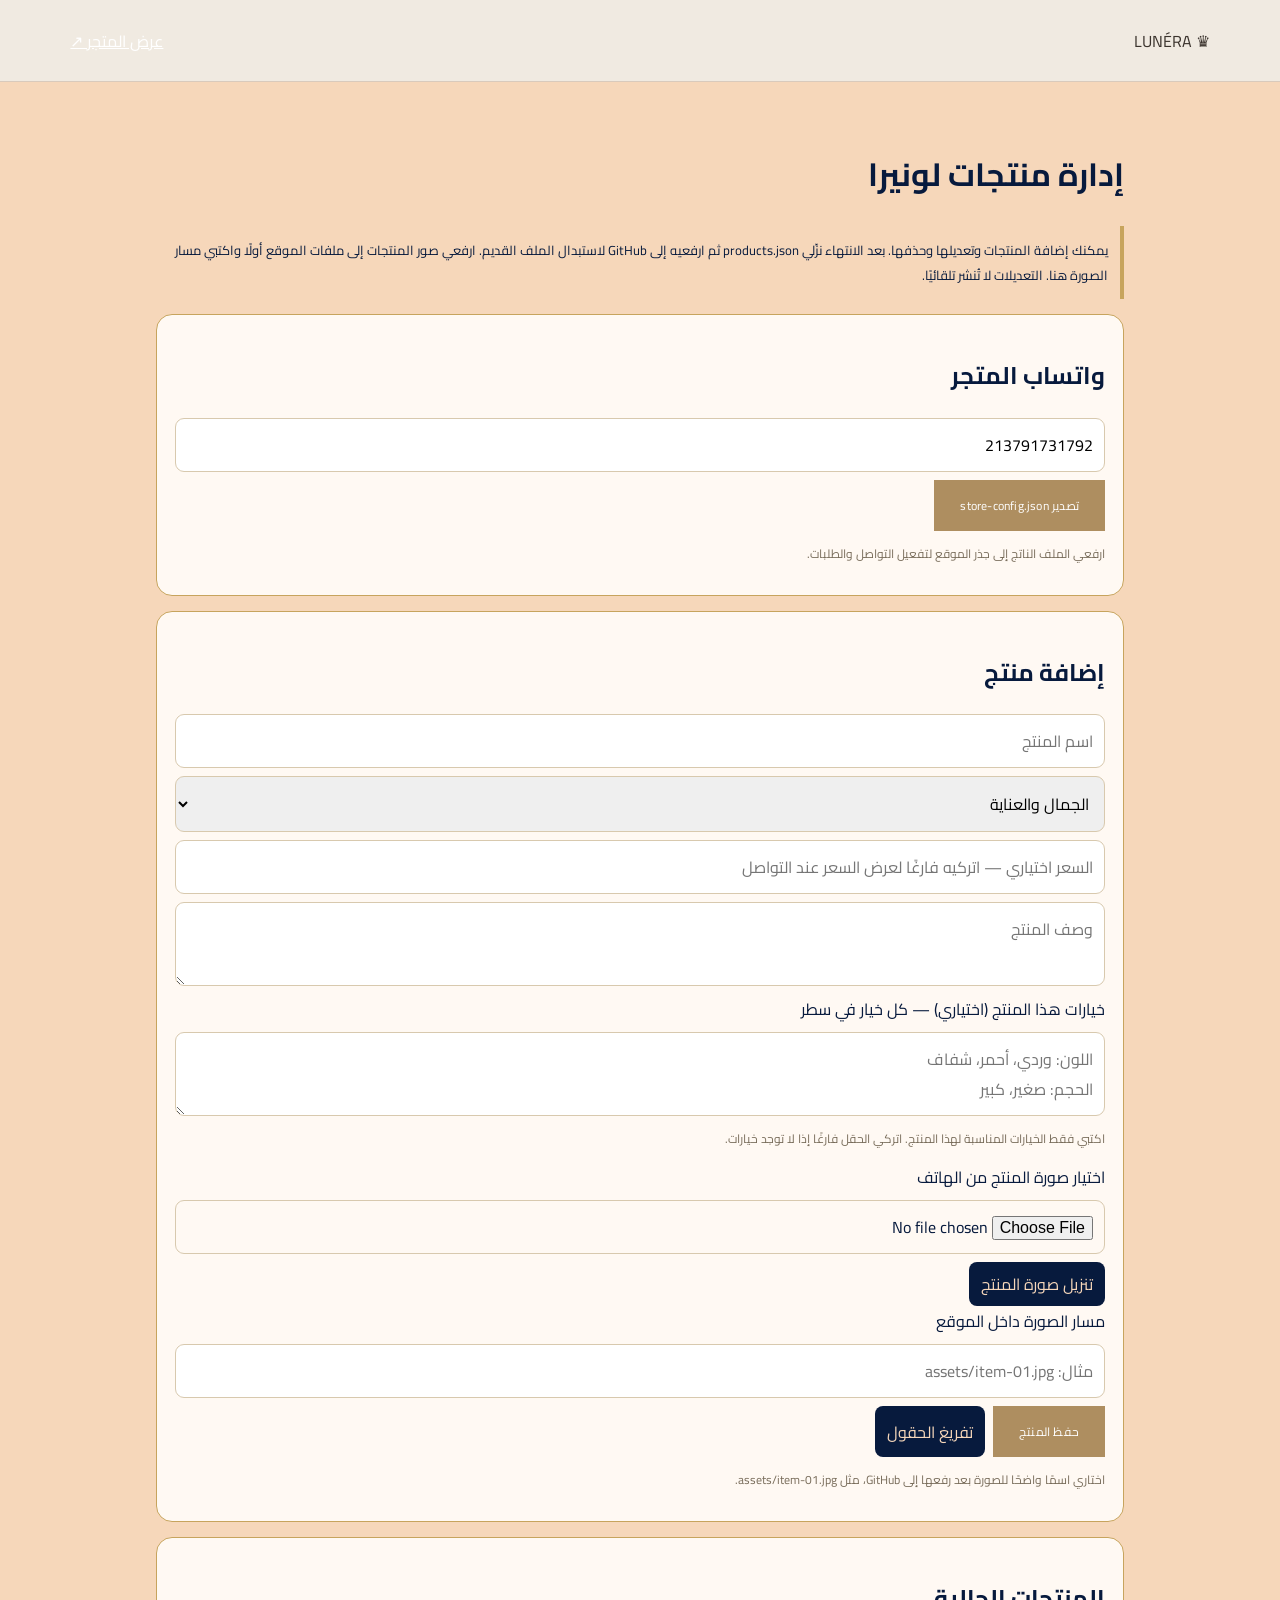
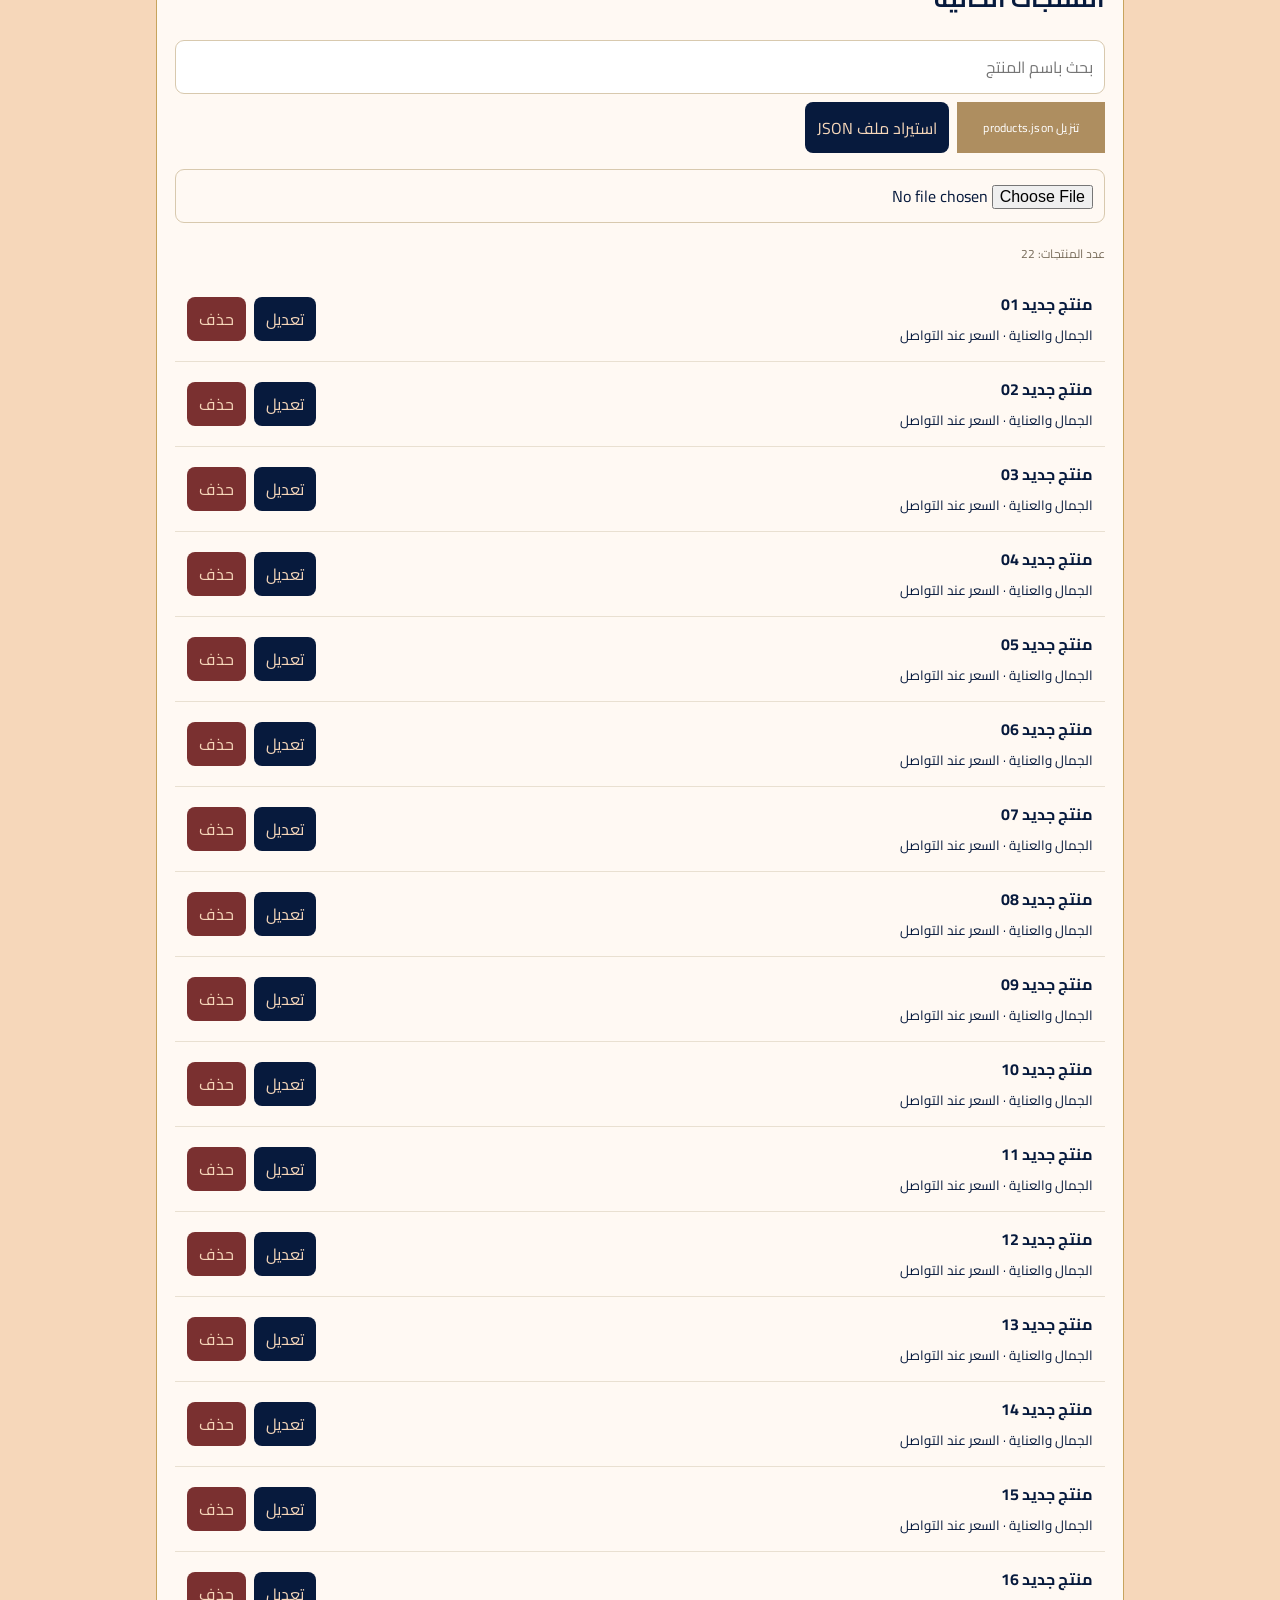
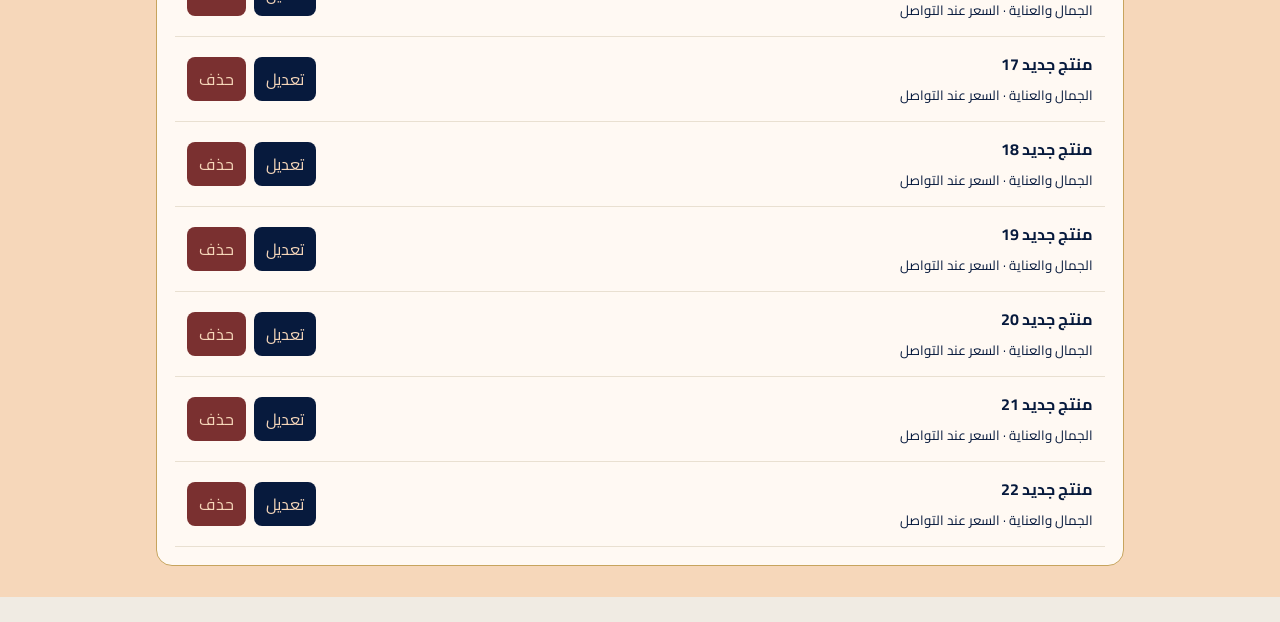
<file: admin.html>
<!doctype html><html lang="ar" dir="rtl"><head><meta charset="utf-8"><meta name="viewport" content="width=device-width,initial-scale=1"><title>إدارة منتجات LUNÉRA</title><link href="https://fonts.googleapis.com/css2?family=Cairo:wght@400;600;700;800&display=swap" rel="stylesheet"><link rel="stylesheet" href="style.css"><style>body{background:#F6D7BA;color:#071A3D}.admin{max-width:1000px;margin:25px auto;padding:16px}.panel{background:#FFF9F3;border:1px solid #C7A45D;border-radius:16px;padding:18px;margin:15px 0}.panel input,.panel textarea,.panel select{display:block;width:100%;padding:11px;margin:8px 0;border:1px solid #d8c9ae;border-radius:9px;font:inherit}.panel textarea{min-height:75px}.row{display:flex;gap:8px;flex-wrap:wrap}.notice{background:#F6D7BA;border-right:4px solid #C7A45D;padding:12px;line-height:1.9;font-size:13px}.item{display:flex;justify-content:space-between;align-items:center;gap:10px;padding:12px;border-bottom:1px solid #e9e0d1}.item button,.secondary{background:#071A3D;color:#F6D7BA;border:0;border-radius:8px;padding:7px 12px}.item .del{background:#7a3030}.muted{font-size:12px;color:#786c5a;line-height:1.8}.gold-btn{cursor:pointer}</style></head><body><header class="topbar"><a class="brand" href="dashboard.html">♛ LUNÉRA<small>إدارة المنتجات</small></a><a href="index.html" style="color:white">عرض المتجر ↗</a></header><main class="admin"><h1>إدارة منتجات لونيرا</h1><p class="notice">يمكنك إضافة المنتجات وتعديلها وحذفها. بعد الانتهاء نزّلي products.json ثم ارفعيه إلى GitHub لاستبدال الملف القديم. ارفعي صور المنتجات إلى ملفات الموقع أولًا واكتبي مسار الصورة هنا. التعديلات لا تُنشر تلقائيًا.</p>
<section class="panel"><h2>واتساب المتجر</h2><input id="wa" placeholder="رقم واتساب بمفتاح الجزائر 213XXXXXXXXX" inputmode="tel"><button class="gold-btn" id="config">تصدير store-config.json</button><p class="muted">ارفعي الملف الناتج إلى جذر الموقع لتفعيل التواصل والطلبات.</p></section>
<section class="panel"><h2 id="heading">إضافة منتج</h2><input id="name" placeholder="اسم المنتج"><select id="category"><option>الجمال والعناية</option><option>الحقائب</option><option>الإكسسوارات</option><option>مستلزمات الدراسة</option><option>الهدايا</option></select><input id="price" type="number" min="1" placeholder="السعر اختياري — اتركيه فارغًا لعرض السعر عند التواصل"><textarea id="description" placeholder="وصف المنتج"></textarea><label for="variants">خيارات هذا المنتج (اختياري) — كل خيار في سطر</label><textarea id="variants" placeholder="اللون: وردي، أحمر، شفاف&#10;الحجم: صغير، كبير"></textarea><p class="muted">اكتبي فقط الخيارات المناسبة لهذا المنتج. اتركي الحقل فارغًا إذا لا توجد خيارات.</p><label for="imageFile">اختيار صورة المنتج من الهاتف</label><input id="imageFile" type="file" accept="image/jpeg,image/png,image/webp"><img id="imagePreview" alt="معاينة صورة المنتج" hidden style="width:130px;height:130px;object-fit:contain;border:1px solid #d8c9ae;border-radius:12px"><div class="row"><button class="secondary" type="button" id="downloadImage">تنزيل صورة المنتج</button></div><label for="image">مسار الصورة داخل الموقع</label><input id="image" placeholder="مثال: assets/item-01.jpg"><div class="row"><button class="gold-btn" id="save">حفظ المنتج</button><button class="secondary" id="cancel" hidden>إلغاء التعديل</button><button class="secondary" id="clear">تفريغ الحقول</button></div><p class="muted">اختاري اسمًا واضحًا للصورة بعد رفعها إلى GitHub، مثل assets/item-01.jpg.</p></section>
<section class="panel"><h2>المنتجات الحالية</h2><input id="search" placeholder="بحث باسم المنتج"><div class="row"><button class="gold-btn" id="export">تنزيل products.json</button><button class="secondary" id="importBtn">استيراد ملف JSON</button><input id="file" type="file" accept=".json,application/json" hidden></div><p id="count" class="muted"></p><div id="list"></div></section></main>
<script>
let products=[],editing=-1;const $=id=>document.getElementById(id);
let selectedProductImage=null;
$('imageFile').addEventListener('change',e=>{
 const f=e.target.files[0];if(!f)return;
 if(!/^image\/(jpeg|png|webp)$/.test(f.type)){alert('اختاري صورة JPG أو PNG أو WebP.');e.target.value='';return;}
 if(f.size>8*1024*1024){alert('حجم الصورة يجب ألا يتجاوز 8 ميغابايت.');e.target.value='';return;}
 selectedProductImage=f;
 if(!$('image').value.trim())$('image').value='assets/'+f.name;
 const u=URL.createObjectURL(f);$('imagePreview').src=u;$('imagePreview').hidden=false;
});
$('downloadImage').onclick=()=>{
 if(!selectedProductImage){alert('اختاري صورة المنتج أولًا.');return;}
 const u=URL.createObjectURL(selectedProductImage),a=document.createElement('a');a.href=u;a.download=selectedProductImage.name;a.click();setTimeout(()=>URL.revokeObjectURL(u),1000);
};

const esc=s=>String(s??'').replace(/[&<>"']/g,c=>({'&':'&amp;','<':'&lt;','>':'&gt;','"':'&quot;',"'":'&#39;'}[c]));
fetch('products.json').then(r=>r.json()).then(d=>{products=Array.isArray(d)?d:[];render()}).catch(render);
fetch('store-config.json').then(r=>r.json()).then(d=>$('wa').value=d.whatsapp||'').catch(()=>{});
function render(){let q=$('search').value.toLowerCase();let rows=products.map((p,i)=>({...p,i})).filter(p=>String(p.name).toLowerCase().includes(q));$('count').textContent='عدد المنتجات: '+products.length;$('list').innerHTML=rows.length?rows.map(p=>'<div class="item"><span><b>'+esc(p.name)+'</b><br><small>'+esc(p.category)+' · السعر عند التواصل</small></span><span class="row"><button data-edit="'+p.i+'">تعديل</button><button class="del" data-del="'+p.i+'">حذف</button></span></div>').join(''):'لا توجد منتجات بعد.';document.querySelectorAll('[data-edit]').forEach(b=>b.onclick=()=>edit(+b.dataset.edit));document.querySelectorAll('[data-del]').forEach(b=>b.onclick=()=>{let i=+b.dataset.del;if(confirm('حذف المنتج؟')){products.splice(i,1);render()}})}
function reset(){editing=-1;selectedProductImage=null;$('imageFile').value='';$('imagePreview').hidden=true;['name','price','description','image','variants'].forEach(x=>$(x).value='');$('heading').textContent='إضافة منتج';$('save').textContent='حفظ المنتج';$('cancel').hidden=true}
function edit(i){let p=products[i];editing=i;selectedProductImage=null;$('imageFile').value='';$('imagePreview').hidden=true;$('name').value=p.name||'';$('price').value=p.price||'';$('description').value=p.description||'';$('variants').value=Array.isArray(p.variants)?p.variants.map(v=>v.name+': '+v.options.join('، ')).join('\n'):'';$('image').value=p.image||'';$('category').value=p.category||'الجمال والعناية';$('heading').textContent='تعديل المنتج';$('save').textContent='حفظ التعديلات';$('cancel').hidden=false;window.scrollTo({top:0,behavior:'smooth'})}
$('save').onclick=()=>{let name=$('name').value.trim(),priceText=$('price').value.trim(),price=priceText===''?null:Number(priceText),image=$('image').value.trim();if(!name||!image||(price!==null&&(!Number.isFinite(price)||price<=0))){alert('أدخلي اسم المنتج ومسار الصورة، واتركي السعر فارغًا أو اكتبي رقمًا صحيحًا.');return}let variants=$('variants').value.split(/\r?\n/).map(line=>{let i=line.indexOf(':');if(i<1)return null;let name=line.slice(0,i).trim(),options=line.slice(i+1).split(/[،,]/).map(x=>x.trim()).filter(Boolean);return name&&options.length?{name,options}:null}).filter(Boolean);let p={id:editing<0?String(Date.now()):products[editing].id||String(Date.now()),name,category:$('category').value,price,description:$('description').value.trim(),image,variants};if(editing<0)products.push(p);else products[editing]=p;reset();render();alert('تم الحفظ في الصفحة. نزّلي products.json لنقل التغييرات إلى المتجر.')};
$('cancel').onclick=reset;$('clear').onclick=reset;$('search').oninput=render;
function download(filename,data){let u=URL.createObjectURL(new Blob([JSON.stringify(data,null,2)],{type:'application/json'})),a=document.createElement('a');a.href=u;a.download=filename;a.click();setTimeout(()=>URL.revokeObjectURL(u),1000)}
$('export').onclick=()=>download('products.json',products);$('config').onclick=()=>{let n=$('wa').value.trim();if(!/^[+0-9 ()-]{8,20}$/.test(n)){alert('تحققي من رقم واتساب.');return}download('store-config.json',{whatsapp:n})};
$('importBtn').onclick=()=>$('file').click();$('file').onchange=async()=>{try{let d=JSON.parse(await $('file').files[0].text());if(!Array.isArray(d))throw 0;products=d;render();alert('تم استيراد المنتجات.')}catch(e){alert('ملف JSON غير صالح.')} $('file').value=''};render();
</script></body></html>
</file>
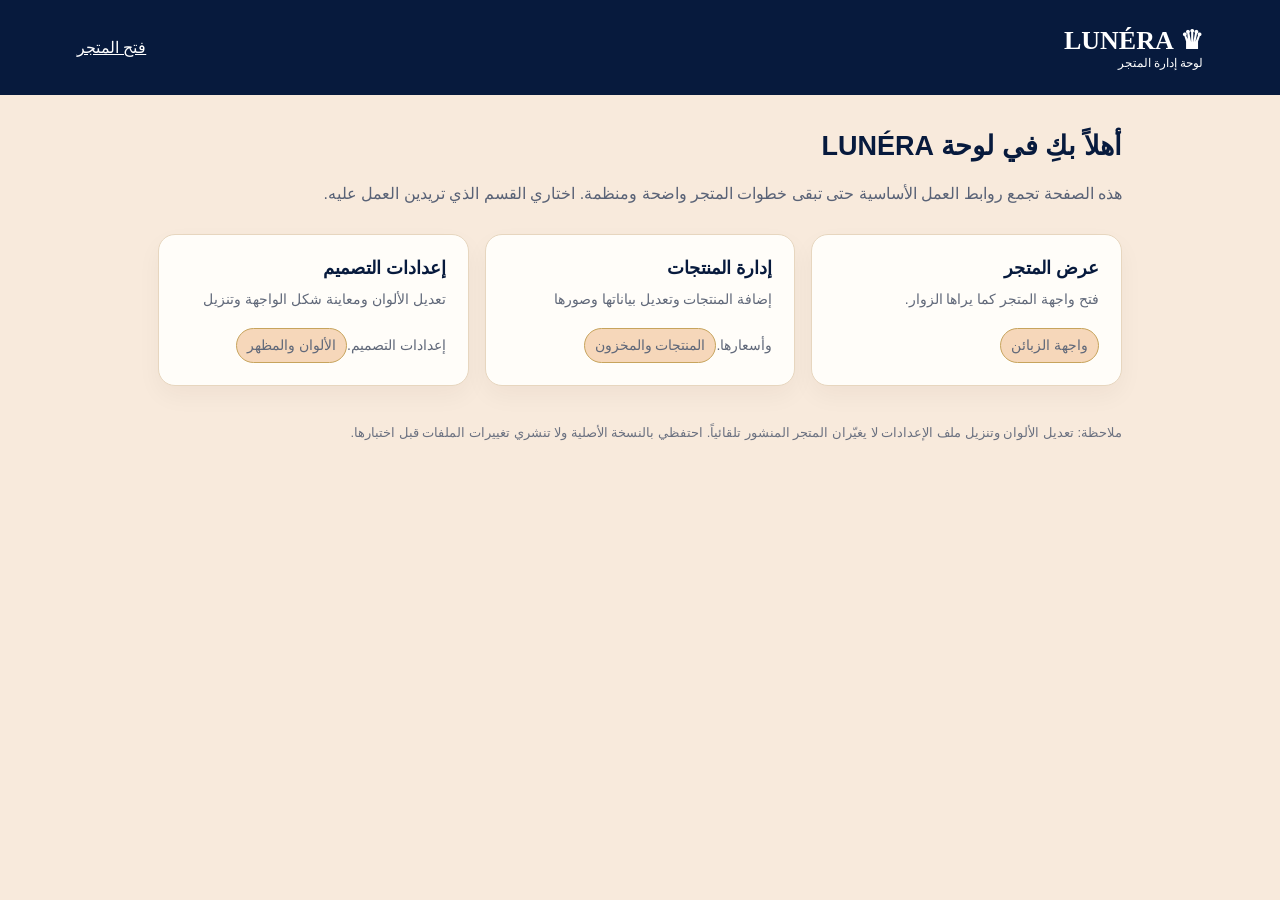
<file: dashboard.html>
<!doctype html>
<html lang="ar" dir="rtl">
<head><meta charset="utf-8"><meta name="viewport" content="width=device-width,initial-scale=1"><meta name="theme-color" content="#071A3D"><title>لوحة LUNÉRA</title>
<style>
*{box-sizing:border-box}body{margin:0;background:#f8eadc;color:#071A3D;font-family:Tahoma,Arial,sans-serif}header{background:#071A3D;color:#fff;padding:25px 6%;display:flex;justify-content:space-between;align-items:center;gap:12px;flex-wrap:wrap}.brand{font:700 26px Georgia,serif}header a{color:#fff}main{max-width:1000px;margin:35px auto;padding:0 18px}h1{font-size:27px}.intro{color:#596276;line-height:1.8}.cards{display:grid;grid-template-columns:repeat(auto-fit,minmax(220px,1fr));gap:16px;margin-top:25px}.card{display:block;background:#fffdf9;border:1px solid #e7d6bf;border-radius:17px;padding:22px;text-decoration:none;color:#071A3D;box-shadow:0 10px 25px #35210a0b}.card strong{display:block;font-size:18px;margin-bottom:9px}.card span{font-size:14px;line-height:1.7;color:#606879}.tag{display:inline-block;background:#f6d7ba;color:#071A3D;border:1px solid #c7a45d;border-radius:20px;padding:5px 10px;font-size:12px;margin-top:16px}footer{max-width:1000px;margin:25px auto;padding:0 18px 35px;color:#6b7180;font-size:13px;line-height:1.8}@media(max-width:600px){header{padding:20px}.cards{grid-template-columns:1fr}}
</style></head>
<body><header><div class="brand">♛ LUNÉRA <small style="display:block;font:12px Tahoma,Arial">لوحة إدارة المتجر</small></div><a href="index.html">فتح المتجر</a></header>
<main><h1>أهلاً بكِ في لوحة LUNÉRA</h1><p class="intro">هذه الصفحة تجمع روابط العمل الأساسية حتى تبقى خطوات المتجر واضحة ومنظمة. اختاري القسم الذي تريدين العمل عليه.</p>
<div class="cards">
<a class="card" href="index.html"><strong>عرض المتجر</strong><span>فتح واجهة المتجر كما يراها الزوار.</span><span class="tag">واجهة الزبائن</span></a>
<a class="card" href="admin.html"><strong>إدارة المنتجات</strong><span>إضافة المنتجات وتعديل بياناتها وصورها وأسعارها.</span><span class="tag">المنتجات والمخزون</span></a>
<a class="card" href="design-editor.html"><strong>إعدادات التصميم</strong><span>تعديل الألوان ومعاينة شكل الواجهة وتنزيل إعدادات التصميم.</span><span class="tag">الألوان والمظهر</span></a>
</div></main><footer>ملاحظة: تعديل الألوان وتنزيل ملف الإعدادات لا يغيّران المتجر المنشور تلقائياً. احتفظي بالنسخة الأصلية ولا تنشري تغييرات الملفات قبل اختبارها.</footer></body></html>
</file>
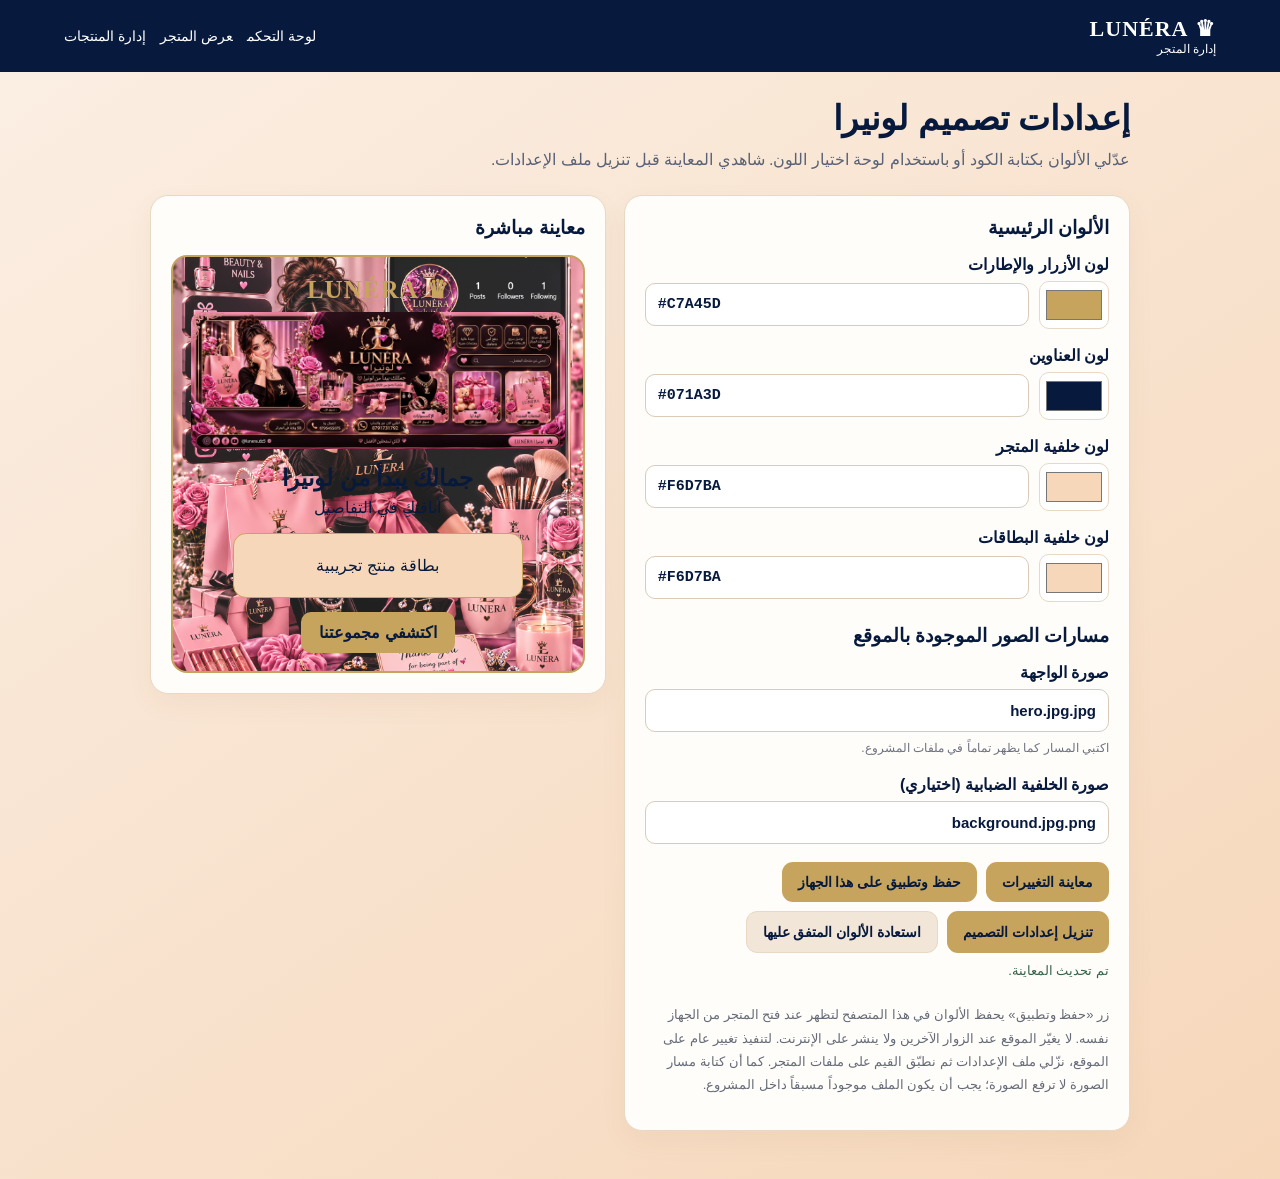
<file: design-editor.html>
<!doctype html>
<html lang="ar" dir="rtl">
<head>
<meta charset="utf-8">
<meta name="viewport" content="width=device-width,initial-scale=1">
<meta name="theme-color" content="#F6D7BA">
<title>إعدادات تصميم LUNÉRA</title>
<style>
:root{--champagne:#F6D7BA;--gold:#C7A45D;--blue:#071A3D;--ink:#243047;--white:#fffdf9;--line:#e8d8c4}
*{box-sizing:border-box}
body{margin:0;background:linear-gradient(145deg,#fbefe4,#f6d7ba);color:var(--blue);font-family:Tahoma,Arial,sans-serif}
header{background:var(--blue);color:white;padding:16px 5%;display:flex;align-items:center;justify-content:space-between;gap:12px;flex-wrap:wrap}
.brand{font-family:Georgia,serif;font-size:22px;font-weight:bold;letter-spacing:1px}
nav a{color:white;text-decoration:none;margin-inline-start:14px;font-size:14px}
main{width:min(100% - 28px,980px);margin:26px auto 48px}
h1{font-size:clamp(24px,4vw,34px);margin:0 0 8px}
.lead{color:#596276;line-height:1.8;margin:0 0 20px}
.layout{display:grid;grid-template-columns:minmax(0,1fr) minmax(280px,.9fr);gap:18px;align-items:start}
.panel{background:var(--white);border:1px solid var(--line);border-radius:18px;padding:20px;box-shadow:0 10px 28px #5b45200d}
.panel h2{font-size:19px;margin:0 0 16px}
.field{margin:0 0 17px}
.field label{display:block;font-weight:bold;margin-bottom:7px}
.color-row{display:grid;grid-template-columns:70px minmax(0,1fr);gap:10px;align-items:center}
input[type=color]{width:70px;height:48px;border:1px solid var(--line);border-radius:10px;padding:4px;background:white;cursor:pointer}
input[type=text]{width:100%;min-width:0;padding:12px;border:1px solid #d9cbb8;border-radius:10px;background:white;color:var(--blue);font:600 15px Tahoma,Arial,sans-serif}
.hex{direction:ltr;text-align:left;font-family:monospace!important}
.invalid{border-color:#c0392b!important;background:#fff3f1!important}
.hint{font-size:12px;color:#6e7280;margin-top:6px;line-height:1.7}
.actions{display:flex;gap:9px;flex-wrap:wrap;margin-top:18px}
button,.button-link{border:0;border-radius:11px;padding:12px 16px;background:var(--gold);color:var(--blue);font-weight:bold;font-size:14px;cursor:pointer;text-decoration:none;display:inline-flex;align-items:center;justify-content:center}
button.secondary,.button-link.secondary{background:#f1e6d8;border:1px solid var(--line)}
button:focus-visible,a:focus-visible,input:focus-visible{outline:3px solid #4973b9;outline-offset:2px}
.preview{border:2px solid var(--gold);border-radius:16px;padding:18px;background:var(--champagne);text-align:center;overflow:hidden;min-height:290px;background-size:cover;background-position:center}
.preview .logo{font:700 25px Georgia,serif;letter-spacing:1px;color:var(--gold)}
.preview h3{font-size:23px;margin:16px 0 6px}
.preview p{margin:0 0 16px}
.preview-card{max-width:290px;margin:14px auto;padding:22px;border-radius:13px;background:var(--champagne);color:var(--blue);border:1px solid var(--gold)}
.preview-button{display:inline-block;padding:11px 18px;border-radius:10px;background:var(--gold);color:var(--blue);font-weight:bold}
.preview-image{display:block;width:100%;max-height:155px;object-fit:contain;margin:8px auto;border-radius:10px}
.status{min-height:22px;font-size:13px;color:#35634a;margin-top:10px}
.note{margin-top:18px;font-size:13px;color:#656b78;line-height:1.8}
@media(max-width:720px){.layout{grid-template-columns:1fr}header{padding:14px 18px}.panel{padding:16px}}
</style>
</head>
<body>
<header>
  <div class="brand">♛ LUNÉRA <span style="font:12px Tahoma,Arial;display:block;letter-spacing:0">إدارة المتجر</span></div>
  <nav><a href="dashboard.html">لوحة التحكم</a><a href="index.html">عرض المتجر</a><a href="admin.html">إدارة المنتجات</a></nav>
</header>
<main>
  <h1>إعدادات تصميم لونيرا</h1>
  <p class="lead">عدّلي الألوان بكتابة الكود أو باستخدام لوحة اختيار اللون. شاهدي المعاينة قبل تنزيل ملف الإعدادات.</p>
  <div class="layout">
    <section class="panel" aria-labelledby="colors-title">
      <h2 id="colors-title">الألوان الرئيسية</h2>
      <div class="field"><label for="buttonColorHex">لون الأزرار والإطارات</label><div class="color-row"><input id="buttonColor" type="color" value="#C7A45D" aria-label="اختيار لون الأزرار"><input id="buttonColorHex" class="hex" type="text" value="#C7A45D" maxlength="7" autocomplete="off" spellcheck="false"></div></div>
      <div class="field"><label for="titleColorHex">لون العناوين</label><div class="color-row"><input id="titleColor" type="color" value="#071A3D" aria-label="اختيار لون العناوين"><input id="titleColorHex" class="hex" type="text" value="#071A3D" maxlength="7" autocomplete="off" spellcheck="false"></div></div>
      <div class="field"><label for="backgroundColorHex">لون خلفية المتجر</label><div class="color-row"><input id="backgroundColor" type="color" value="#F6D7BA" aria-label="اختيار خلفية المتجر"><input id="backgroundColorHex" class="hex" type="text" value="#F6D7BA" maxlength="7" autocomplete="off" spellcheck="false"></div></div>
      <div class="field"><label for="cardColorHex">لون خلفية البطاقات</label><div class="color-row"><input id="cardColor" type="color" value="#F6D7BA" aria-label="اختيار خلفية البطاقات"><input id="cardColorHex" class="hex" type="text" value="#F6D7BA" maxlength="7" autocomplete="off" spellcheck="false"></div></div>
      <h2 style="margin-top:22px">مسارات الصور الموجودة بالموقع</h2>
      <div class="field"><label for="heroImage">صورة الواجهة</label><input id="heroImage" type="text" value="hero.jpg.jpg" placeholder="مثال: assets/01-homepage.jpg.png"><div class="hint">اكتبي المسار كما يظهر تماماً في ملفات المشروع.</div></div>
      <div class="field"><label for="backgroundImage">صورة الخلفية الضبابية (اختياري)</label><input id="backgroundImage" type="text" value="background.jpg.png" placeholder="مثال: assets/07-store-background-blur.jpg.png"></div>
      <div class="actions">
        <button id="previewBtn" type="button">معاينة التغييرات</button>
        <button id="applyBtn" type="button">حفظ وتطبيق على هذا الجهاز</button>
        <button id="exportBtn" type="button">تنزيل إعدادات التصميم</button>
        <button id="resetBtn" class="secondary" type="button">استعادة الألوان المتفق عليها</button>
      </div>
      <div id="status" class="status" role="status" aria-live="polite"></div>
      <p class="note">زر «حفظ وتطبيق» يحفظ الألوان في هذا المتصفح لتظهر عند فتح المتجر من الجهاز نفسه. لا يغيّر الموقع عند الزوار الآخرين ولا ينشر على الإنترنت. لتنفيذ تغيير عام على الموقع، نزّلي ملف الإعدادات ثم نطبّق القيم على ملفات المتجر. كما أن كتابة مسار الصورة لا ترفع الصورة؛ يجب أن يكون الملف موجوداً مسبقاً داخل المشروع.</p>
    </section>
    <section class="panel">
      <h2>معاينة مباشرة</h2>
      <div id="preview" class="preview">
        <div class="logo">♛ LUNÉRA</div>
        <img id="heroPreview" class="preview-image" alt="معاينة صورة الواجهة" hidden>
        <h3 id="previewTitle">جمالك يبدأ من لونيرا</h3>
        <p>أناقتكِ في التفاصيل</p>
        <div id="previewCard" class="preview-card">بطاقة منتج تجريبية</div>
        <span id="previewButton" class="preview-button">اكتشفي مجموعتنا</span>
      </div>
    </section>
  </div>
</main>
<script>
'use strict';
const byId = id => document.getElementById(id);
const colorIds = ['buttonColor','titleColor','backgroundColor','cardColor'];
const defaults = {buttonColor:'#C7A45D',titleColor:'#071A3D',backgroundColor:'#F6D7BA',cardColor:'#F6D7BA'};
function validHex(value){return /^#[0-9a-fA-F]{6}$/.test(value.trim());}
function setStatus(message){byId('status').textContent=message;}
function preview(){
  const values={};
  for(const id of colorIds){
    const value=byId(id+'Hex').value.trim();
    if(!validHex(value)){byId(id+'Hex').classList.add('invalid');setStatus('راجعي كود اللون المحدد؛ يجب أن يكون مثل #C7A45D.');return false;}
    values[id]=value.toUpperCase();
  }
  const panel=byId('preview');
  panel.style.backgroundColor=values.backgroundColor;
  panel.style.borderColor=values.buttonColor;
  byId('previewTitle').style.color=values.titleColor;
  byId('previewCard').style.backgroundColor=values.cardColor;
  byId('previewCard').style.borderColor=values.buttonColor;
  byId('previewButton').style.backgroundColor=values.buttonColor;
  byId('previewButton').style.color=values.titleColor;
  const imagePath=byId('heroImage').value.trim();
  const image=byId('heroPreview');
  if(imagePath){image.src=imagePath;image.hidden=false;}else{image.removeAttribute('src');image.hidden=true;}
  const backgroundPath=byId('backgroundImage').value.trim();
  panel.style.backgroundImage=backgroundPath?'linear-gradient(#ffffff20,#ffffff20),url("'+backgroundPath.replace(/["\\]/g,'')+'")':'none';
  setStatus('تم تحديث المعاينة.');return true;
}
for(const id of colorIds){
  const picker=byId(id),hex=byId(id+'Hex');
  picker.addEventListener('input',()=>{hex.value=picker.value.toUpperCase();hex.classList.remove('invalid');preview();});
  hex.addEventListener('input',()=>{const value=hex.value.trim();if(validHex(value)){picker.value=value;hex.classList.remove('invalid');preview();}else{hex.classList.add('invalid');setStatus('اكتبي كوداً صحيحاً مكوّناً من # وست خانات.');}});
  hex.addEventListener('blur',()=>{if(validHex(hex.value)){hex.value=hex.value.trim().toUpperCase();picker.value=hex.value;hex.classList.remove('invalid');preview();}});
}
byId('previewBtn').addEventListener('click',preview);
byId('applyBtn').addEventListener('click',()=>{if(!preview())return;const data={buttonColor:byId('buttonColorHex').value.trim().toUpperCase(),titleColor:byId('titleColorHex').value.trim().toUpperCase(),backgroundColor:byId('backgroundColorHex').value.trim().toUpperCase(),cardColor:byId('cardColorHex').value.trim().toUpperCase()};try{localStorage.setItem('luneraDesignSettings',JSON.stringify(data));setStatus('تم حفظ الألوان وتطبيقها على المتجر في هذا الجهاز والمتصفح.');}catch(e){setStatus('تعذّر الحفظ في المتصفح. استخدمي زر تنزيل إعدادات التصميم.');}});
try{const saved=JSON.parse(localStorage.getItem('luneraDesignSettings')||'null');if(saved){for(const id of colorIds){if(validHex(saved[id])){byId(id).value=saved[id];byId(id+'Hex').value=saved[id];}}}}catch(e){}
byId('resetBtn').addEventListener('click',()=>{
  for(const id of colorIds){byId(id).value=defaults[id];byId(id+'Hex').value=defaults[id];byId(id+'Hex').classList.remove('invalid');}
  byId('heroImage').value='hero.jpg.jpg';
  byId('backgroundImage').value='background.jpg.png';
  preview();setStatus('تمت استعادة الألوان المتفق عليها.');
});
byId('exportBtn').addEventListener('click',()=>{
  if(!preview())return;
  const data={buttonColor:byId('buttonColorHex').value.trim().toUpperCase(),titleColor:byId('titleColorHex').value.trim().toUpperCase(),backgroundColor:byId('backgroundColorHex').value.trim().toUpperCase(),cardColor:byId('cardColorHex').value.trim().toUpperCase(),heroImage:byId('heroImage').value.trim(),backgroundImage:byId('backgroundImage').value.trim()};
  const blob=new Blob([JSON.stringify(data,null,2)],{type:'application/json'});
  const url=URL.createObjectURL(blob);const link=document.createElement('a');link.href=url;link.download='site-settings.json';document.body.appendChild(link);link.click();link.remove();URL.revokeObjectURL(url);
  setStatus('تم تنزيل site-settings.json. لم يتم نشر أي تغيير على المتجر.');
});
preview();
</script>
</body>
</html>
</file>
<file: style.css>
:root{--ivory:#f7f4ef;--cream:#f3ede4;--champagne:#ead9c6;--sand:#d9c4ac;--gold:#b89a6a;--gold-light:#e4d2b6;--ink:#3b332d;--muted:#827465;--line:#e6dbce;--white:#fffdf9}
*{box-sizing:border-box}html{scroll-behavior:smooth;background:var(--ivory)}body{margin:0;background:var(--ivory);color:var(--ink);font-family:Cairo,Arial,sans-serif}a{color:inherit}button,select,input,textarea{font:inherit}button{cursor:pointer}
.topbar{height:82px;padding:0 5.5%;display:flex;align-items:center;justify-content:space-between;gap:24px;background:rgba(247,244,239,.96);border-bottom:1px solid var(--line);position:sticky;top:0;z-index:20;backdrop-filter:blur(14px)}
.brand{display:flex;align-items:center;gap:9px;text-decoration:none;color:var(--ink)}.brand-mark{width:38px;height:38px;border:1px solid var(--gold);border-radius:50%;display:grid;place-items:center;color:var(--gold);font:600 24px 'Playfair Display',serif}.brand-name{font:600 21px 'Playfair Display',serif;letter-spacing:2px}.brand small{display:none}
nav{display:flex;align-items:center;gap:30px}nav a{text-decoration:none;color:#65594d;font-size:12px;transition:color .2s}nav a:hover{color:var(--gold)}
.cart-btn{border:1px solid var(--gold);border-radius:0;padding:10px 17px;background:transparent;color:var(--ink);font-size:12px}.cart-btn b{display:inline-grid;place-items:center;min-width:20px;height:20px;border-radius:50%;margin-right:5px;background:var(--gold);color:white}
.hero{min-height:590px;padding:54px 7%;display:grid;grid-template-columns:.88fr 1.12fr;gap:5%;align-items:center;background:linear-gradient(115deg,#f7f4ef 0%,#f2e8dc 100%);overflow:hidden}
.hero-copy{max-width:510px}.eyebrow{font:600 10px 'Playfair Display',serif;letter-spacing:2.4px;color:var(--gold);display:inline-block}.hero h1{font-size:clamp(38px,5vw,66px);font-weight:500;line-height:1.35;margin:18px 0;color:var(--ink)}.hero h1 em{font:500 clamp(44px,5.5vw,72px) 'Playfair Display',serif;color:var(--gold);font-style:normal}.hero p{max-width:450px;font-size:14px;line-height:2.2;color:#76695b;margin:0 0 25px}.gold-btn{display:inline-flex;align-items:center;justify-content:center;gap:18px;padding:13px 25px;background:var(--gold);border:1px solid var(--gold);color:white;text-decoration:none;font-size:12px;letter-spacing:.2px;transition:all .2s}.gold-btn:hover{background:#9f8054;transform:translateY(-2px)}.hero-note{display:block;margin-top:24px;color:#998977;font-size:10px;letter-spacing:.3px}
.hero-gallery{height:465px;position:relative;display:grid;grid-template-columns:1.35fr .8fr;grid-template-rows:1fr 1fr;gap:12px;direction:ltr}.hero-photo{overflow:hidden;background:var(--champagne)}.hero-photo img{width:100%;height:100%;display:block;object-fit:cover}.hero-photo-main{grid-row:1/3}.hero-photo-top,.hero-photo-bottom{min-height:0}.gallery-stamp{position:absolute;bottom:20px;left:20px;padding:12px 16px;background:rgba(247,244,239,.92);color:var(--ink);font:600 16px 'Playfair Display',serif;letter-spacing:2px;text-align:center}.gallery-stamp small{font:9px Cairo;letter-spacing:1px;color:var(--gold)}
.promise{display:flex;justify-content:center;gap:9%;padding:17px 12px;background:#eee5da;border-top:1px solid #e7d9c7;border-bottom:1px solid #e7d9c7;color:#695b4b;font-size:11px}
.section{max-width:1500px;margin:auto;padding:78px 5%}.section-head{display:flex;align-items:end;justify-content:space-between;gap:20px;margin-bottom:30px}.section-head h2,.about-copy h2,.contact h2{font-size:31px;font-weight:500;margin:8px 0 0;color:var(--ink)}.section-head p{font-size:12px;color:var(--muted);margin:0}.category-grid{display:grid;grid-template-columns:repeat(4,minmax(0,1fr));gap:17px}.category{padding:0 0 18px;text-align:right;background:var(--white);border:1px solid var(--line);color:var(--ink);transition:transform .25s,box-shadow .25s}.category:hover{transform:translateY(-5px);box-shadow:0 14px 32px #55432b12}.cat-art{height:255px;overflow:hidden;background:#eee5da}.cat-art img{width:100%;height:100%;object-fit:cover;display:block;transition:transform .5s}.category:hover .cat-art img{transform:scale(1.04)}.category-kicker{display:block;margin:15px 17px 3px;color:var(--gold);font:10px 'Playfair Display',serif;letter-spacing:1.5px}.category strong{display:block;margin:0 17px;font-size:17px;font-weight:600}.category small{display:block;margin:2px 17px;color:var(--muted);font-size:11px}
.products-section{padding-top:25px}.products-head{align-items:center}.products-head p{margin-top:7px}.section-head select{padding:10px 14px;border:1px solid var(--line);background:var(--white);color:var(--ink);border-radius:0;font-size:12px}.product-grid{display:grid;grid-template-columns:repeat(4,minmax(0,1fr));gap:18px}.product-card{border:1px solid var(--line);background:var(--white);overflow:hidden}.product-card img{width:100%;aspect-ratio:1/1;object-fit:cover;background:var(--cream)}.product-info{padding:14px}.product-info h3{font-size:14px;margin:0 0 7px;color:var(--ink)}.product-info p{color:var(--muted);font-size:11px;margin:0 0 12px}.product-bottom{display:flex;align-items:center;justify-content:space-between;gap:8px}.price{font-weight:700;color:#9b7b4e}.add-btn{border:1px solid var(--gold);background:transparent;color:#806744;padding:8px 12px;font-size:11px}.add-btn:hover{background:var(--gold);color:white}.empty-state{grid-column:1/-1;text-align:center;padding:45px 15px;border:1px dashed #d7c4aa;background:#fffdf9;color:#887762}
.about-section{max-width:1380px;margin:20px auto 75px;padding:0 5%;display:grid;grid-template-columns:1fr 1fr;align-items:center;gap:7%}.about-image{height:390px;overflow:hidden;background:var(--champagne)}.about-image img{width:100%;height:100%;object-fit:cover;display:block}.about-copy{padding:20px 0}.about-copy h2{font:500 48px 'Playfair Display',serif;letter-spacing:1px}.about-copy p{font-size:13px;line-height:2.3;color:#76695b}.about-copy .about-signature{font:italic 17px 'Playfair Display',serif;color:var(--gold);margin-top:20px}
.how-to-order{max-width:1380px;margin:0 auto 70px;padding:48px 5%;display:grid;grid-template-columns:1.1fr .9fr;gap:45px;align-items:center;background:#f0e6da;border:1px solid #e5d6c3}.how-to-order h2{font-size:30px;font-weight:500;margin:9px 0 12px}.how-to-order p{font-size:13px;line-height:2.2;color:#746657;margin:0 0 20px}.order-steps{display:grid;gap:11px}.order-steps>div{display:flex;align-items:center;gap:17px;padding:15px 18px;background:#fbf8f2;border:1px solid #e6d9c8;color:#54483b;font-size:13px}.order-steps b{font:600 20px 'Playfair Display',serif;color:var(--gold)}
.contact{max-width:1380px;margin:0 auto 70px;padding:38px 5%;display:flex;align-items:center;justify-content:space-between;gap:25px;background:#e7d7c5;border:1px solid #ddc9b2}.contact h2{font-size:28px}.contact p{font-size:12px;color:#6f604f;line-height:1.9}
footer{text-align:center;padding:35px 15px;background:#3b332d;color:#f7f4ef}footer .footer-brand{font:600 25px 'Playfair Display',serif;letter-spacing:3px;color:#e4d2b6}footer p{font-size:12px;color:#e3d7c8}footer small{font-size:10px;color:#c7b7a2}
.overlay{display:none;position:fixed;inset:0;background:#211b14a8;z-index:40;justify-content:flex-start}.overlay.show{display:flex}.cart-panel{background:var(--white);width:min(440px,100%);height:100%;padding:22px;overflow:auto;box-shadow:10px 0 40px #0002}.cart-head{display:flex;justify-content:space-between;align-items:center}.cart-head h3{margin:0}.cart-head button{border:0;background:none;font-size:30px;color:var(--ink)}.cart-items{padding:15px 0}.cart-line{display:flex;justify-content:space-between;gap:10px;border-bottom:1px solid var(--line);padding:10px 0;font-size:13px}.cart-line button{border:0;background:none;color:#9b7b4e}.muted{color:var(--muted)}.cart-total{display:flex;justify-content:space-between;border-top:1px solid var(--line);padding:15px 0;font-weight:800}#checkoutForm{display:grid;gap:10px}#checkoutForm input,#checkoutForm select,#checkoutForm textarea{width:100%;padding:12px;border:1px solid var(--line);font:inherit;background:white;color:var(--ink)}#checkoutForm textarea{min-height:75px}.full{width:100%;border:0}
@media(max-width:900px){.topbar{padding:0 3%;gap:12px}nav{gap:14px}.hero{padding:40px 5%;min-height:490px}.hero-gallery{height:390px}.cat-art{height:200px}}
@media(max-width:650px){.topbar{height:68px;padding:0 4%;gap:8px}.brand-mark{width:31px;height:31px;font-size:20px}.brand-name{font-size:16px}nav{gap:10px}nav a{font-size:9px}nav a:nth-child(4),nav a:nth-child(5){display:none}.cart-btn{padding:7px 9px;font-size:10px}.hero{display:flex;flex-direction:column-reverse;gap:23px;padding:24px 5% 32px;min-height:0}.hero-gallery{width:100%;height:300px;grid-template-columns:1.25fr .8fr;gap:7px}.hero-copy{width:100%;max-width:none}.hero h1{font-size:38px;margin:9px 0}.hero h1 em{font-size:45px}.hero p{font-size:12px;line-height:2}.hero-note{margin-top:14px}.promise{gap:12px;flex-wrap:wrap;font-size:9px;padding:13px 7px}.section{padding:48px 4%}.section-head{align-items:start;flex-direction:column;margin-bottom:20px}.section-head h2,.about-copy h2{font-size:26px}.section-head p{font-size:11px}.category-grid{grid-template-columns:repeat(2,minmax(0,1fr));gap:11px}.cat-art{height:160px}.category strong{font-size:14px}.category small{font-size:10px}.category-kicker{font-size:8px;margin-top:11px}.products-head{flex-direction:row;align-items:end}.products-head h2{font-size:23px}.products-head select{max-width:115px;font-size:10px;padding:8px 7px}.product-grid{grid-template-columns:repeat(2,minmax(0,1fr));gap:10px}.product-info{padding:10px}.product-info h3{font-size:12px}.product-info p{font-size:10px}.add-btn{font-size:10px;padding:6px 8px}.about-section{grid-template-columns:1fr;gap:18px;margin:5px auto 45px;padding:0 4%}.about-image{height:260px}.about-copy{padding:0}.about-copy p{font-size:12px}.how-to-order{margin:0 4% 45px;padding:28px 5%;grid-template-columns:1fr;gap:20px}.how-to-order h2{font-size:24px}.how-to-order p{font-size:12px}.order-steps>div{padding:12px;font-size:11px}.contact{margin:0 4% 45px;padding:28px 5%;display:block;text-align:center}.contact h2{font-size:23px}.contact p{font-size:11px}.contact .gold-btn{margin-top:12px}}
@media(max-width:380px){nav{gap:7px}nav a{font-size:8px}.brand-name{font-size:14px}.cart-btn{font-size:9px;padding:6px}.hero-gallery{height:250px}.cat-art{height:135px}}

/* LUNÉRA visual layout: supplied hero and five category banners */
.hero-banner{position:relative;width:100%;max-width:1500px;margin:0 auto;background:var(--cream);overflow:hidden;line-height:0}
.hero-banner>img{display:block;width:100%;height:auto;max-height:560px;object-fit:cover;object-position:center}
.hero-shop-link{position:absolute;left:15%;bottom:18%;width:1px;height:1px;overflow:hidden;opacity:0}
.coupon-strip{max-width:1380px;margin:22px auto 8px;padding:22px 5%;display:grid;grid-template-columns:1.25fr 1fr 1fr;gap:14px;align-items:center;background:#f1e8de;border:1px solid var(--line)}
.coupon-intro h2{font-size:23px;font-weight:500;margin:5px 0;color:var(--ink)}.coupon-intro p{font-size:11px;color:var(--muted);margin:0;line-height:1.8}
.coupon-card{min-height:88px;padding:14px 18px;display:flex;flex-direction:column;justify-content:center;gap:4px;background:#fbf8f3;border:1px dashed #cbb596;color:var(--ink)}.coupon-card>span{font-size:17px;color:var(--gold)}.coupon-card strong{font-size:13px;font-weight:600}.coupon-card small{font-size:10px;color:var(--muted)}
.category-banners{grid-template-columns:repeat(2,minmax(0,1fr));gap:15px}.category-banners .category{padding:0;border:0;background:transparent;overflow:hidden}.category-banners .cat-art{height:auto;aspect-ratio:570/320;background:transparent;border-radius:20px;overflow:hidden}.category-banners .cat-art img{width:100%;height:100%;object-fit:cover;display:block}.category-banners .category-wide{grid-column:1/-1}.category-banners .category-wide .cat-art{aspect-ratio:2.05/1}.category-banners .category:hover{transform:translateY(-3px);box-shadow:none}
@media(max-width:650px){.hero-banner>img{width:100%;height:auto;max-height:none;object-fit:contain}.coupon-strip{margin:12px 4% 0;padding:15px 12px;grid-template-columns:1fr 1fr;gap:9px}.coupon-intro{grid-column:1/-1}.coupon-intro h2{font-size:19px}.coupon-card{min-height:78px;padding:10px}.coupon-card strong{font-size:11px}.coupon-card small{font-size:9px}.category-banners{grid-template-columns:1fr;gap:11px}.category-banners .category-wide{grid-column:auto}.category-banners .cat-art{aspect-ratio:570/320;border-radius:15px}.category-banners .category-wide .cat-art{aspect-ratio:570/320}}

/* Keep the school-supplies banner visible on desktop and mobile */
.category-banners .category-wide{display:block!important;grid-column:1/-1!important;visibility:visible!important;opacity:1!important}
.category-banners .category-wide .cat-art{display:block!important;width:100%!important;min-height:170px!important;aspect-ratio:2.05/1!important}
.category-banners .category-wide .cat-art img{display:block!important;width:100%!important;height:100%!important;min-height:170px!important;object-fit:cover!important}
.about-section{grid-template-columns:1fr!important}
@media(max-width:650px){.category-banners .category-wide{grid-column:auto!important;display:block!important}.category-banners .category-wide .cat-art{min-height:155px!important;aspect-ratio:570/320!important}.category-banners .category-wide .cat-art img{min-height:155px!important}}


/* Approved LUNÉRA section order */
.hero-banner{order:1}
.coupon-strip{order:2}
.categories-section{order:3}
.category-banners{display:grid!important;grid-template-columns:repeat(2,minmax(0,1fr))!important;gap:15px!important}
.category-banners>.category{display:block!important;min-width:0}
.category-banners>.category-wide{grid-column:1/-1!important}
.category-banners>.category .cat-art{width:100%;aspect-ratio:570/320;height:auto;min-height:0}
.category-banners>.category .cat-art img{width:100%;height:100%;min-height:0;object-fit:cover}
@media(max-width:650px){
 .coupon-strip{grid-template-columns:1fr 1fr!important}
 .coupon-intro{grid-column:1/-1!important}
 .category-banners{grid-template-columns:repeat(2,minmax(0,1fr))!important;gap:10px!important}
 .category-banners>.category-wide{grid-column:1/-1!important}
 .category-banners>.category .cat-art{aspect-ratio:1/1.08;min-height:0}
 .category-banners>.category-wide .cat-art{aspect-ratio:2.05/1;min-height:0}
}


/* LUNÉRA product photography: show the complete product image without cropping */
.product-card{min-width:0;overflow:hidden}
.product-card>img{display:block;width:100%;height:auto;aspect-ratio:4/5;object-fit:contain;object-position:center;background:#fffdf9;padding:12px}
@media(max-width:650px){.product-card>img{aspect-ratio:1/1; padding:8px}}


/* FINAL IMAGE FIX: never crop product photos or the school-supplies banner */
.product-card>img{
  display:block!important;
  width:100%!important;
  height:260px!important;
  aspect-ratio:auto!important;
  object-fit:contain!important;
  object-position:center!important;
  padding:12px!important;
  background:#fffdf9!important;
}
.category-banners>.category-wide .cat-art{
  display:block!important;
  width:100%!important;
  height:auto!important;
  min-height:0!important;
  aspect-ratio:auto!important;
  background:transparent!important;
}
.category-banners>.category-wide .cat-art img{
  display:block!important;
  width:100%!important;
  height:auto!important;
  min-height:0!important;
  max-height:none!important;
  aspect-ratio:auto!important;
  object-fit:contain!important;
  object-position:center!important;
}
@media(max-width:650px){
  .product-card>img{height:190px!important;padding:8px!important}
  .category-banners>.category-wide .cat-art{height:auto!important;min-height:0!important;aspect-ratio:auto!important}
  .category-banners>.category-wide .cat-art img{height:auto!important;min-height:0!important;object-fit:contain!important}
}


/* LUNÉRA warm champagne refinement — subtly deeper, still light */
:root{
 --ivory:#F0EBE3;
 --cream:#EAE0D4;
 --champagne:#E3D0BA;
 --sand:#D1B99F;
 --gold:#AE8E60;
 --gold-light:#D8C1A0;
 --ink:#3B332D;
 --muted:#786A5B;
 --line:#D9CABC;
 --white:#FBF8F3;
}
html,body{background:#F0EBE3;color:#3B332D}
.topbar{background:rgba(240,235,227,.97);border-color:#D9CABC}
.hero-banner{background:#E7D9C8}
.hero-banner>img{width:100%;height:auto;max-height:620px;object-fit:cover;object-position:center 38%}
.coupon-strip{background:#E8DED1;border-color:#D9CABC}
.coupon-card{background:#F8F4EE;border-color:#CBB493}
.section{background:#F0EBE3}
.category-banners{grid-template-columns:repeat(2,minmax(0,1fr))!important}
.category-banners>[data-category="الإكسسوارات"]{order:1}
.category-banners>[data-category="الجمال والعناية"]{order:2}
.category-banners>[data-category="الهدايا"]{order:3}
.category-banners>[data-category="الحقائب"]{order:4}
.category-banners>[data-category="الأدوات المدرسية"]{order:5;grid-column:1/-1!important}
.category-banners .cat-art{background:#E9E0D5}
.category-banners .category-wide .cat-art{background:transparent}
.contact{background:#E3D3C0;border-color:#D1B99F}
.how-to-order{background:#EAE0D4;border-color:#D9CABC}
@media(max-width:650px){
 .hero-banner>img{max-height:none;object-fit:cover;object-position:center 38%}
 .category-banners{grid-template-columns:repeat(2,minmax(0,1fr))!important}
 .category-banners>.category-wide{grid-column:1/-1!important}
}


/* LUNÉRA final storefront image/layout correction */
.hero-banner{
  width:100%;
  max-width:1500px;
  margin:0 auto;
  height:auto!important;
  max-height:none!important;
  overflow:hidden;
  background:#EAE0D4!important;
}
.hero-banner>img{
  display:block!important;
  width:100%!important;
  height:auto!important;
  max-height:none!important;
  aspect-ratio:auto!important;
  object-fit:contain!important;
  object-position:center!important;
}
.coupon-strip{
  width:calc(100% - 8%);
  max-width:1380px;
  margin:22px auto 8px!important;
  padding:20px!important;
  grid-template-columns:minmax(0,1.25fr) repeat(2,minmax(0,1fr))!important;
  align-items:stretch!important;
  overflow:visible!important;
}
.coupon-intro,.coupon-card{
  min-width:0!important;
  height:auto!important;
  min-height:104px!important;
  max-height:none!important;
  overflow:visible!important;
}
.coupon-card{
  padding:16px 18px!important;
  justify-content:center!important;
  white-space:normal!important;
}
.coupon-card strong,.coupon-card small{
  display:block!important;
  overflow:visible!important;
  white-space:normal!important;
  overflow-wrap:anywhere!important;
}
.category-banners{
  grid-template-columns:repeat(4,minmax(0,1fr))!important;
  align-items:start!important;
}
.category-banners>.category{min-width:0!important}
.category-banners>.category-wide{grid-column:1/-1!important}
.category-banners>.category .cat-art{
  height:auto!important;
  min-height:0!important;
  aspect-ratio:570/320!important;
  overflow:hidden!important;
}
.category-banners>.category .cat-art img{
  display:block!important;
  width:100%!important;
  height:100%!important;
  min-height:0!important;
  object-fit:contain!important;
  object-position:center!important;
}
.category-banners>.category-wide .cat-art{
  height:auto!important;
  min-height:0!important;
  aspect-ratio:auto!important;
  overflow:visible!important;
}
.category-banners>.category-wide .cat-art img{
  height:auto!important;
  min-height:0!important;
  max-height:none!important;
  aspect-ratio:auto!important;
  object-fit:contain!important;
}
@media(max-width:900px){
  .category-banners{grid-template-columns:repeat(2,minmax(0,1fr))!important}
}
@media(max-width:650px){
  .hero-banner>img{height:auto!important;max-height:none!important;object-fit:contain!important}
  .coupon-strip{
    width:92%!important;
    margin:12px auto 0!important;
    padding:14px 12px!important;
    grid-template-columns:repeat(2,minmax(0,1fr))!important;
    gap:9px!important;
  }
  .coupon-intro{grid-column:1/-1!important}
  .coupon-card{min-height:92px!important;padding:11px!important}
  .category-banners{grid-template-columns:repeat(2,minmax(0,1fr))!important;gap:10px!important}
  .category-banners>.category-wide{grid-column:1/-1!important}
  .category-banners>.category .cat-art{aspect-ratio:1/1.08!important}
  .category-banners>.category-wide .cat-art{aspect-ratio:auto!important}
  .category-banners>.category-wide .cat-art img{height:auto!important}
}
</file>
